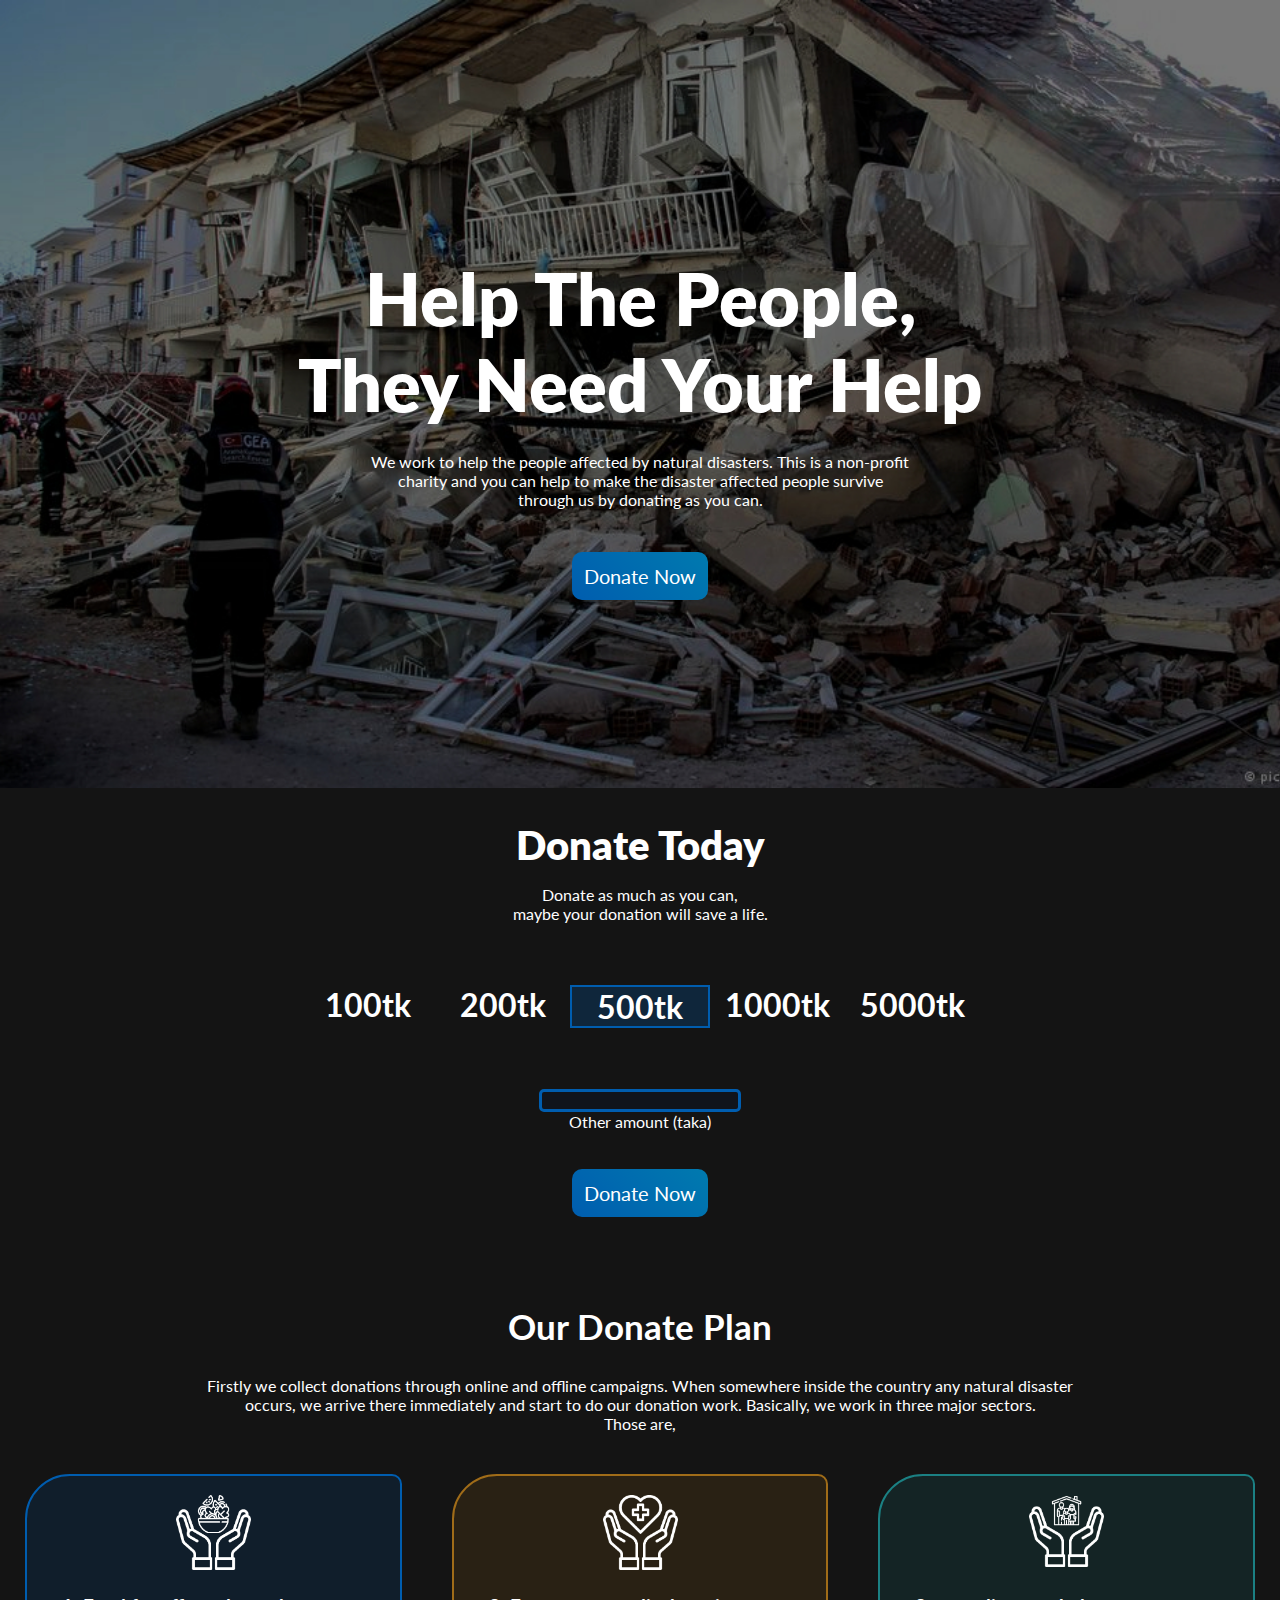
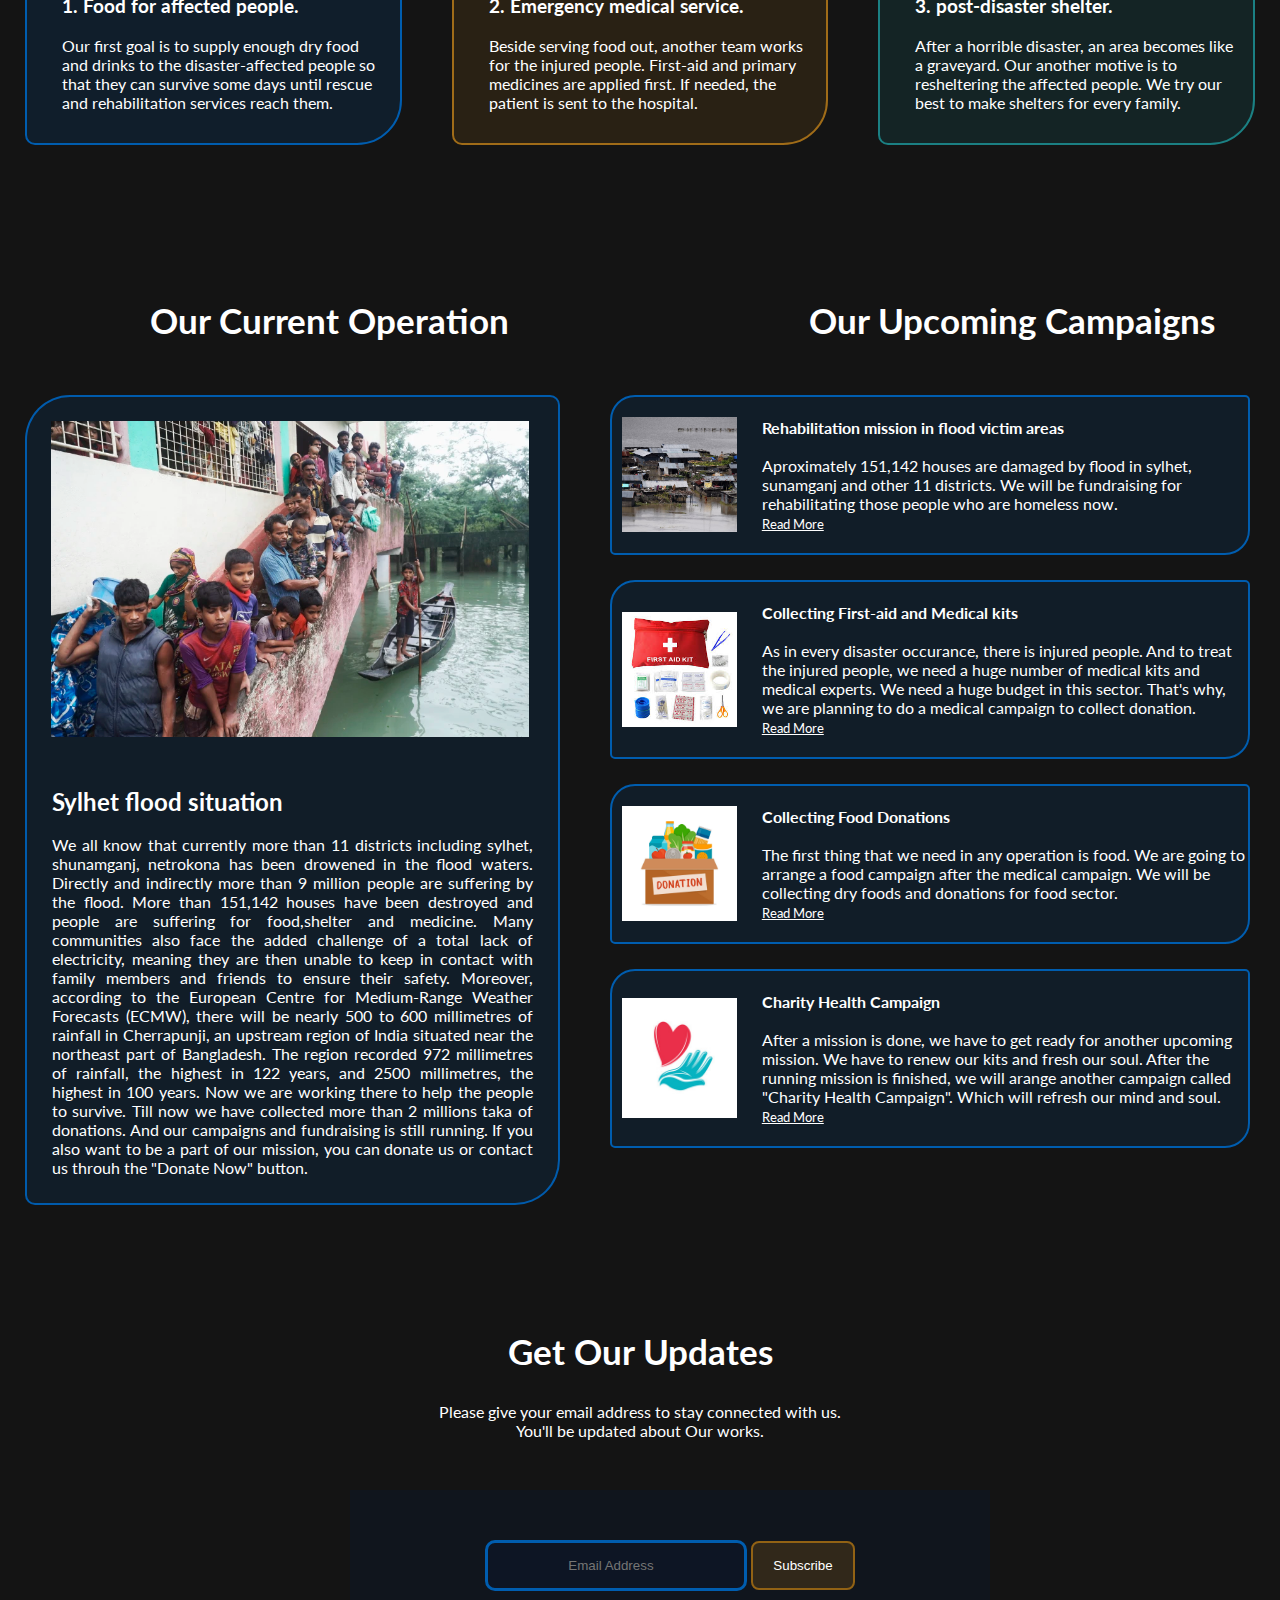
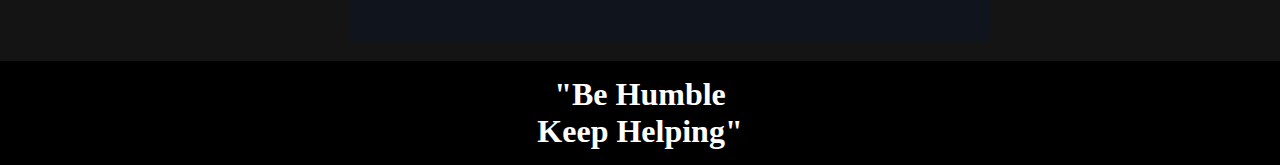
<file: index.html>
<!DOCTYPE html>
<html lang="en">
<head>
    <meta charset="UTF-8">
    <meta http-equiv="X-UA-Compatible" content="IE=edge">
    <meta name="viewport" content="width=device-width, initial-scale=1.0">
    <title>Help The Helpless Charity</title>
    <link rel="shortcut icon" href="images/Charity_health-removebg.png" type="image/x-icon">
    <link rel="stylesheet" href="style.css">
    <link rel="preconnect" href="https://fonts.googleapis.com">
    <link rel="preconnect" href="https://fonts.gstatic.com" crossorigin>
    <link href="https://fonts.googleapis.com/css2?family=Lato:ital,wght@0,100;0,300;0,400;0,700;0,900;1,100;1,300;1,400;1,700&display=swap" rel="stylesheet">

</head>
<body>
    <section class="heading-part">
            <h1>Help The People,<br> They Need Your Help</h1>
            <p>We work to help the people affected by natural disasters. This is a non-profit <br> charity and you can help to make the disaster affected people survive <br> through us by donating as you can.</p>
            <a class="donate-now-button" href="">Donate Now</a>
    </section>
    <section class="donate-today">
        <div>
            <h2>Donate Today</h2>
            <p>Donate as much as you can, <br> maybe your donation will save a life.
            </p>
        </div>
        <div class="flexible-display">
            <h1 class="one-fifth-width" id="margin-left">100tk</h1>
            <h1 class="one-fifth-width">200tk</h1>
            <h1 class="one-fifth-width" id="border">500tk</h1>
            <h1 class="one-fifth-width">1000tk</h1>
            <h1 class="one-fifth-width" id="margin-right">5000tk</h1>
        </div>
        <input type="text">
        <p id="custom-amount">Other amount (taka)</p>
        <a class="donate-now-button" href="">Donate Now</a>
    </section>
    <section>
        <div class="donate-plan">
            <h2>Our Donate Plan</h2>
            <p>Firstly we collect donations through online and offline campaigns. When somewhere inside the country any natural disaster occurs, we arrive there immediately and start to do our donation work. Basically, we work in three major sectors. <br> Those are,</p>
        </div>
        <div class="donate-plan-boxes">
            <div id="food-service" class="one-third-width">
                <h3>1. Food for affected people.</h3>
                <p>Our first goal is to supply enough dry food and drinks to the disaster-affected people so that they can survive some days until rescue and rehabilitation services reach them.</p>
            </div>
            <div id="medical" class="one-third-width">
                <h3>2. Emergency medical service.</h3>
                <p>Beside serving food out, another team works for the injured people. First-aid and primary medicines are applied first. If needed, the patient is sent to the hospital.</p>
            </div>
            <div id="shelter" class="one-third-width">
                <h3>3. post-disaster shelter.</h3>
                <p>After a horrible disaster, an area becomes like a graveyard. Our another motive is to resheltering the affected people. We try our best to make shelters for every family.</p>
            </div>
        </div>
    </section>
    <section id="missions">
        <div id="flex-h2">
            <h2 id="featured-h2">Our Current Operation</h2>
        <h2 id="campaign-h2">Our Upcoming Campaigns</h2>
        </div>
        <div id="current-operations">
            <div id="featured" class="half-width">
                <h2>Sylhet flood situation</h2>
                <p>We all know that currently more than 11 districts including sylhet, shunamganj, netrokona has been drowened in the flood waters. Directly and indirectly more than 9 million people are suffering by the flood. More than 151,142 houses have been destroyed and people are suffering for food,shelter and medicine. Many communities also face the added challenge of a total lack of electricity, meaning they are then unable to keep in contact with family members and friends to ensure their safety. Moreover, according to the European Centre for Medium-Range Weather Forecasts (ECMW), there will be nearly 500 to 600 millimetres of rainfall in Cherrapunji, an upstream region of India situated near the northeast part of Bangladesh. The region recorded 972 millimetres of rainfall, the highest in 122 years, and 2500 millimetres, the highest in 100 years. Now we are working there to help the people to survive. Till now we have collected more than 2 millions taka of donations. And our campaigns and fundraising is still running. If you also want to be a part of our mission, you can donate us or contact us throuh the "Donate Now" button.</p>
            </div>
            <div class="half-width">
                <div class="side-tiles">
                    <p><b>Rehabilitation mission in flood victim areas </b><br><br> Aproximately 151,142 houses are damaged by flood in sylhet, sunamganj and other 11 districts. We will be fundraising for rehabilitating those people who are homeless now. <br ><small><a class="read-more" href="">Read More</a></small></p>
                </div>
                <div class="side-tiles" id="medical-kits">
                    <p><b>Collecting First-aid and Medical kits</b><br><br> As in every disaster occurance, there is injured people. And to treat the injured people, we need a huge number of medical kits and medical experts. We need a huge budget in this sector. That's why, we are planning to do a medical campaign to collect donation.<br><small><a class="read-more" href="">Read More</a></small></p>
                </div>
                <div class="side-tiles" id="food-donation">
                    <p><b>Collecting Food Donations</b><br><br> The first thing that we need in any operation is food. We are going to arrange a food campaign after the medical campaign. We will be collecting dry foods and donations for food sector. <br ><small><a class="read-more" href="">Read More</a></small></p>
                </div>
                <div class="side-tiles" id="charity-health">
                    <p><b> Charity Health Campaign</b><br><br> After a mission is done, we have to get ready for another upcoming mission. We have to renew our kits and fresh our soul. After the running mission is finished, we will arange another campaign called "Charity Health Campaign". Which will refresh our mind and soul. <br ><small><a class="read-more" href="">Read More</a></small></p>
                </div>
            </div>
        </div>
    </section>
    <section id="get-our-updates">
        <h2>Get Our Updates</h2>
        <p>
            Please give your email address to stay connected with us.<br>You'll be updated about Our works.
        </p>
        <div id="email-input">
            <input placeholder="Email Address" type="email">
            <button type="button">Subscribe</button>
        </div>
    </section>
    <footer>
        <h1>"Be Humble</h1>
        <h1>Keep Helping"</h1>
    </footer>
</body>
</html>
</file>
<file: style.css>
body{
    margin: 0px;
    background-color: #141414;
    font-family:  'Lato', sans-serif;
}
.heading-part{
    background-image: url(Images/Earthquake.jpg);
    background-size: cover;
    background-repeat: no-repeat;
    padding: 200px;
    text-align: center;
}
.heading-part h1{
    color: white;
    font-size: 72px;
    font-weight: 800;
    text-align: center;
    margin-top: 55px;
    margin-bottom: 25px;
}
.heading-part p{
    color: white;
    text-align: center;
    margin-bottom: 55px;
}
.donate-now-button{
    color: white;
    text-decoration: none;
    font-size: 20px;
    background-image: linear-gradient(45deg,#005daf,#007aaf);
    padding: 12px;
    border-radius: 10px;
}
.donate-today{
    color: white;
    text-align: center;
}
.donate-today h2{
    font-size: 40px;
    font-weight: 800;
    margin-bottom: 10px;
}
.flexible-display{
    display: flex;
    margin:40px 0 40px 0;
}
.one-fifth-width{
    width: 20%;
}
#margin-left{
    margin-left: 300px;
}
#margin-right{
margin-right: 300px;
}
#border{
    background-color:#005daf40 ;
    border: 2px solid #005daf;
}
input{
    width: 15%;
    border:3px solid #005daf;
    border-radius: 5px;
    background-color: #001a4a2a;
    color: white;
}
#custom-amount{
    margin-top: 0;
    margin-bottom: 50px;
}
.donate-plan{
    text-align: center;
    color: white;
}
.donate-plan h2{
    margin-top: 100px;
    font-size: 35px;
}
.donate-plan p{
    margin-left: 200px;
    margin-right: 200px;
}
.donate-plan-boxes{
    display: flex;
    color: white;
}
.one-third-width{
    width: 30%;
    padding-left: 8%;
    padding-right: 8%;
}
#food-service{
    background-image: url(Images/foodpng.png);
    background-repeat: no-repeat;
    background-position: center;
    background-position-y: 10%;
    background-size: 20%;
    background-color: #005cad28;
    margin: 25px;
    padding: 100px 15px 15px 35px;
    border: 2px solid #005daf;
    border-radius: 45px 10px;
}
#medical{
    background-image: url(Images/medical.png);
    background-repeat: no-repeat;
    background-position: center;
    background-position-y: 10%;
    background-size: 20%;
    background-color: #a06c1828;
    margin: 25px;
    padding: 100px 15px 15px 35px;
    border: 2px solid #a06c18;
    border-radius:45px 10px;
}
#shelter{
    background-image: url(Images/shelter.png);
    background-repeat: no-repeat;
    background-position: center;
    background-position-y: 10%;
    background-size: 20%;
    background-color: #1b808328;
    margin: 25px;
    padding: 100px 15px 15px 35px;
    border: 2px solid #1b8083;
    border-radius:45px 10px;
}
#missions{
    margin-top: 100px;
}
#flex-h2{
    display: flex;
    margin-bottom: 0;
}
#featured{
    color: white;
    width: 110%;
    background-image: url(Images/flood.png);
    background-repeat: no-repeat;
    background-size: 90%;
    background-position-y: 5%;
    background-position-x: 45%;
    margin: 25px;
    background-color: #005daf21;
    border: 2px solid #005daffa;
    border-radius: 45px 10px;
    padding: 370px 25px 10px 25px;
}
#featured p{
    width: 100%;
    text-align: justify;
}
#featured-h2{
    color: white;
    margin-left: 150px;
    font-size: 35px;
}
#campaign-h2{
    color: white;
    margin-left: 300px;
    font-size: 35px;
}
#current-operations{
    display: flex;
}
.half-width{
    width: 50;
}
.side-tiles{
    color: white;
    background-color: #005daf21;
    border: 2px solid #005daf;
    display: flex;
    width: 70%;
    margin: 25px 0px 20px 25px;
    padding: 5px 0px 5px 150px;
    background-image: url(Images/houses&flood.png);
    background-repeat: no-repeat;
    background-size: 18%;
    background-position: 2% 50%;
    border-radius: 25px 5px;
}
.side-tiles p{
    width: 100%;
}
.read-more{
    color: white;
}
#medical-kits{
    background-image: url(Images/first-aid.jpeg);
}
#food-donation{
    background-image: url(Images/food-donation.jpg);
}
#charity-health{
    background-image: url(Images/Charity\ health.jpg);
}
#get-our-updates{
    color: white;
    text-align: center;
}
#get-our-updates h2{
font-size: 35px;
margin-top: 100px;
}
#email-input{
    margin-top: 50px;
    background-color: #0a183053;
    width: 50%;
    padding: 50px 0px;
    margin-left: 350px;
}
#email-input input{
padding: 15px 80px;
border-radius: 10px;
}
#email-input button{
    padding: 15px 20px;
    color: white;
    background-color: #92621440;
    border: 2px solid #926214;
    border-radius: 8px;
}
footer{
    background-color: #000000;
    padding: 15px;
    margin-top: 20px;
}
footer h1{
    font-family: 'Times New Roman', Times, serif;
    color: white;
    text-align: center;
    margin-top: 0;
    margin-bottom: 0%;
}
</file>
